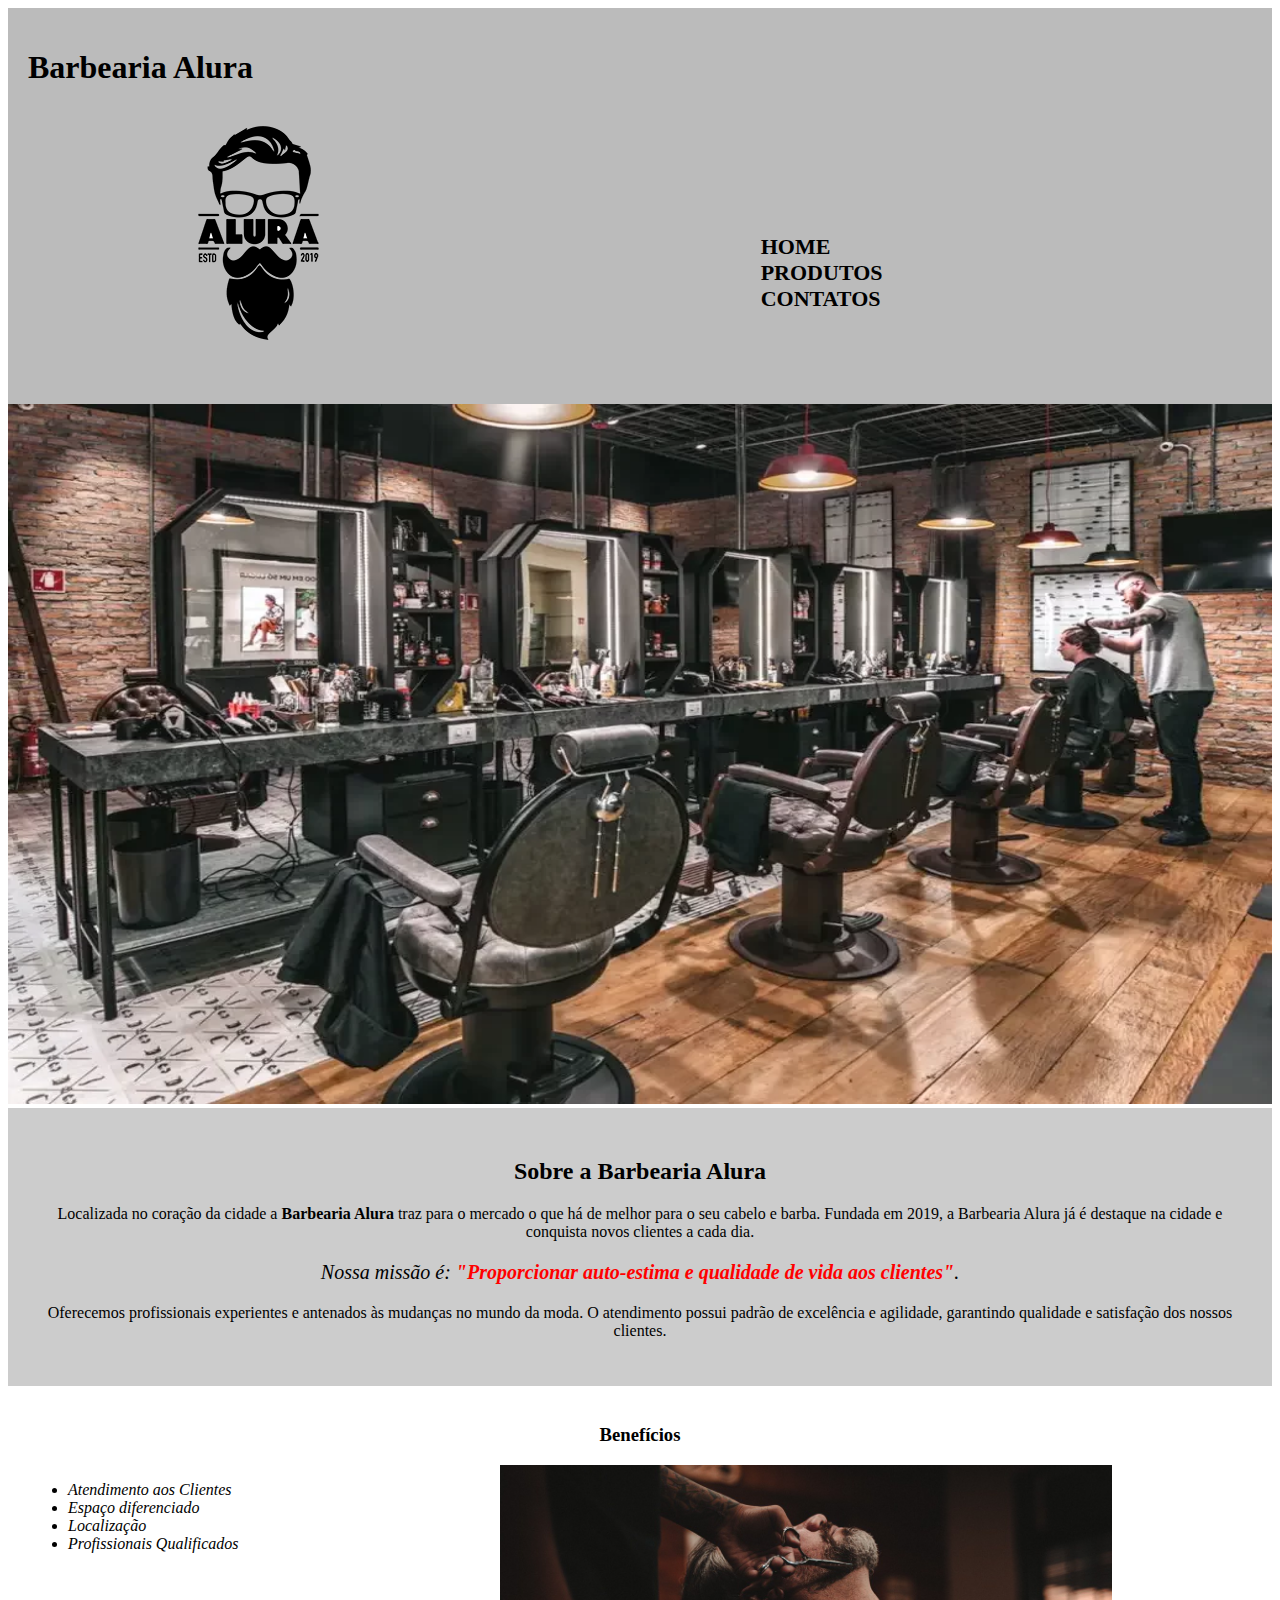
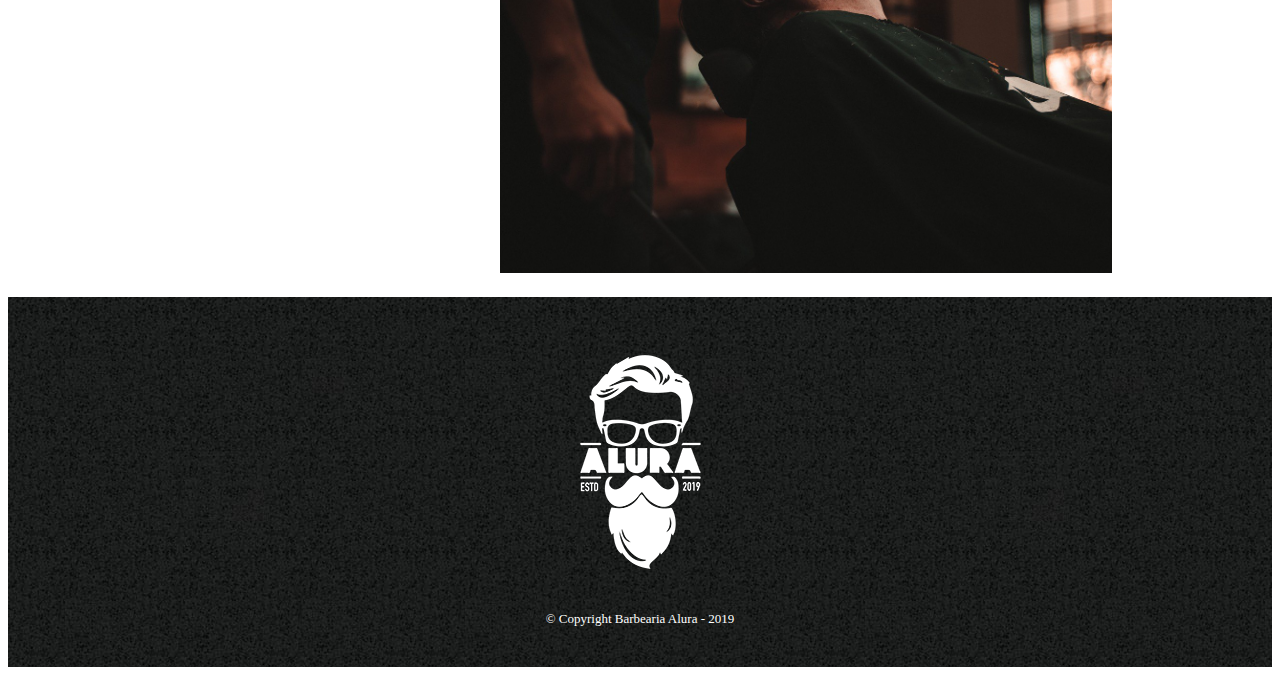
<file: index.html>
<!DOCTYPE html>
<html lang="pt-br"> 
	<head>
		<meta charset="UTF-8">
		<title class="title">Barbearia Alura</title>
		<link rel="stylesheet" href="style-home.css">
	</head>

	<body>
		<header>
			<h1 class="titulo-principal">Barbearia Alura</h1>
			<div class="caixa">
                        <h2><img src="logo.png"></h2>

		      <div>
			<nav> 
	                    <ul class="navegação">
	                        <li><a href="index.html">Home</a></li>
	                        <li><a href="produtos.html">Produtos</a></li>
	                        <li><a href="contato.html">Contatos</a></li>
	                    </ul>
                         </nav>
		      </div>      
		</header>
		<img id="barbearia" src="imagem.webp">
		<div class="principal">
			<h2 class="titulo-centralizado">Sobre a Barbearia Alura</h2>
	 
			<p>Localizada no coração da cidade a <strong>Barbearia Alura</strong> traz para o mercado o que há de melhor para o seu cabelo e barba. Fundada em 2019, a Barbearia Alura já é destaque na cidade e conquista novos clientes a cada dia.</p>

			<p id="missao"><em>Nossa missão é: <strong>"Proporcionar auto-estima e qualidade de vida aos clientes"</strong>.</em></p>

			<p>Oferecemos profissionais experientes e antenados às mudanças no mundo da moda. O atendimento possui padrão de excelência e agilidade, garantindo qualidade e satisfação dos nossos clientes.</p>
		</div>

		<div class="beneficios">
			<h3 class="titulo-centralizado">Benefícios</h3>

			<ul>
				<li class="itens">Atendimento aos Clientes</li>
				<li class="itens">Espaço diferenciado</li>
				<li class="itens">Localização</li>
				<li class="itens">Profissionais Qualificados</li>
			</ul>

			<img src="beneficios.jpg" class="imagembeneficios">
		</div>
		<footer>
	            <img src="logo-branco.png">
	            <p class="copyright">&copy; Copyright Barbearia Alura - 2019</p>
	        </footer>
	</body>
</html>
</file>
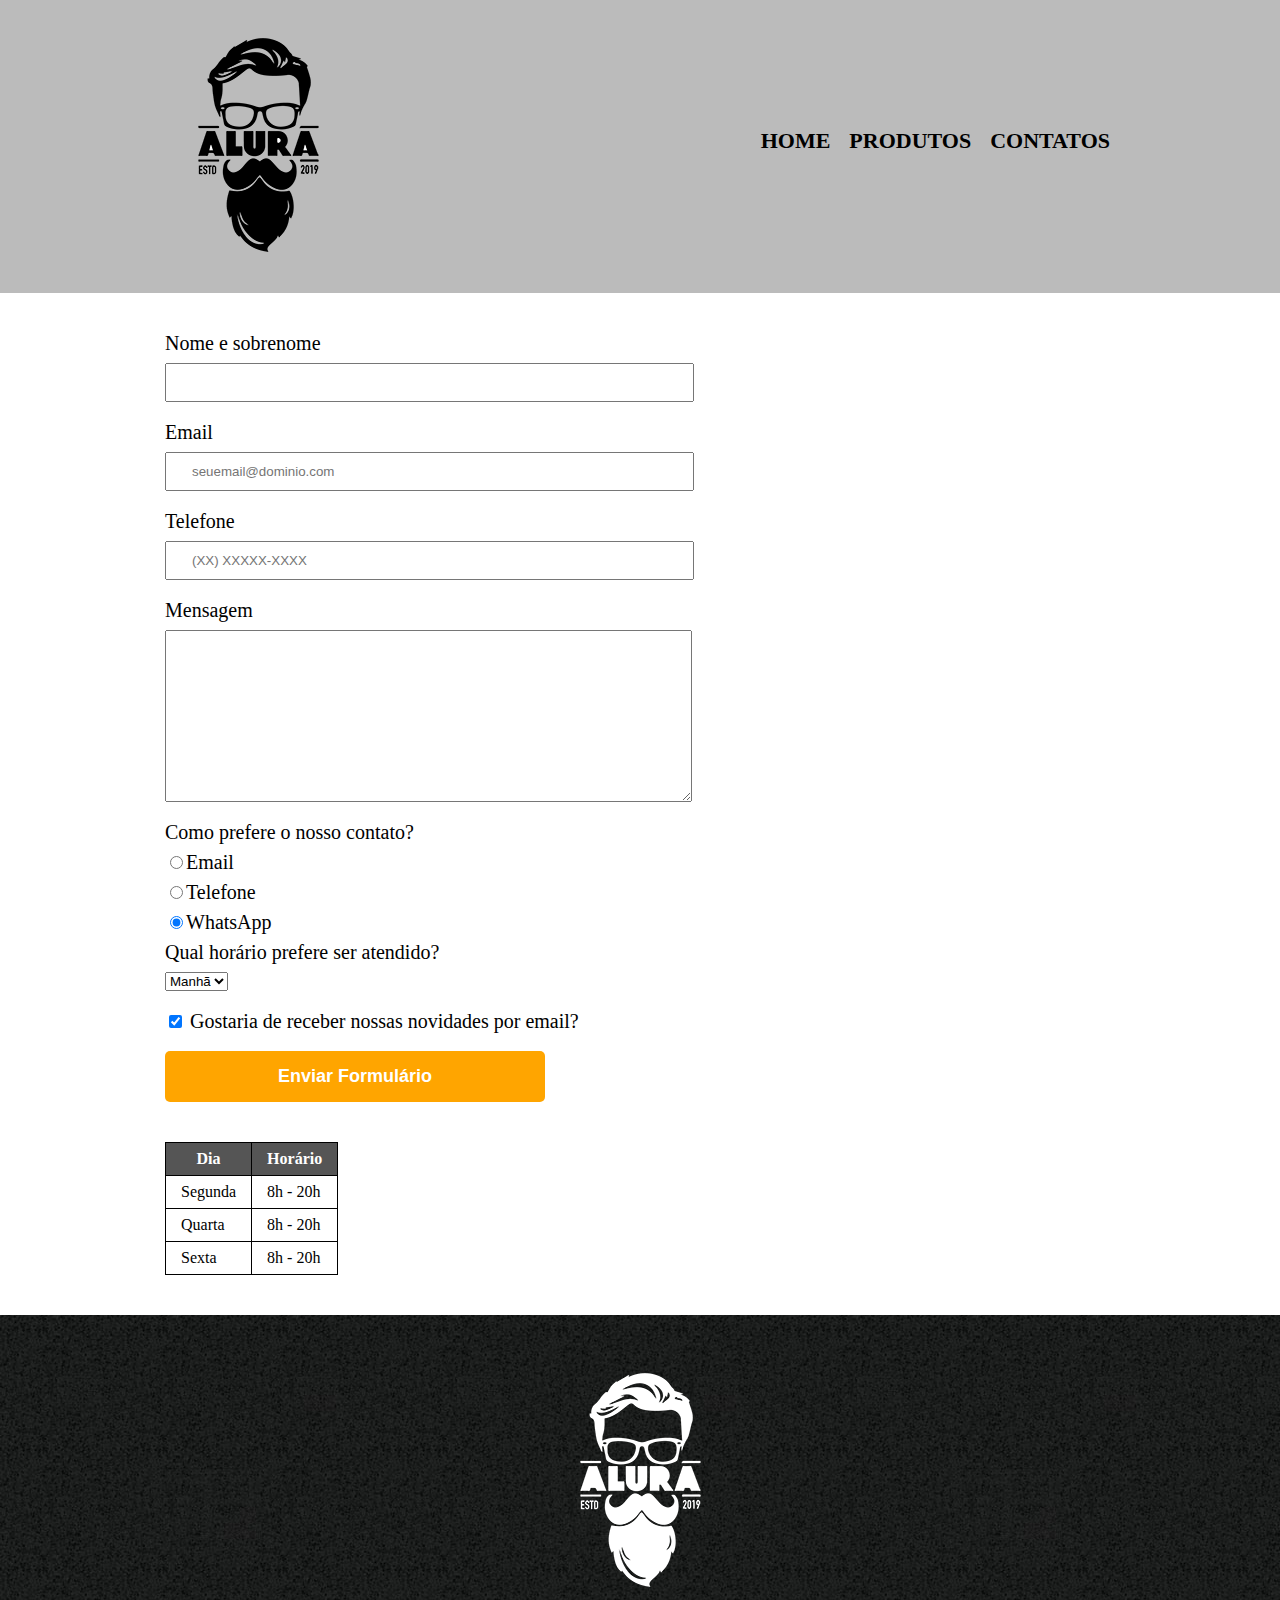
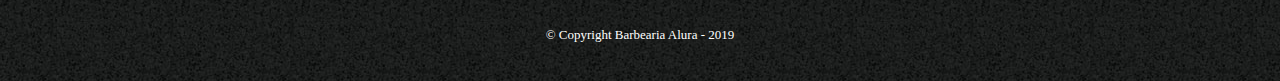
<file: contato.html>
<!DOCTYPE html>
<html>
    <head>
        <meta charset="UTF-8">
        <title>Contato - Barbearia Alura</title>

        <link rel="stylesheet" href="reset.css">
        <link rel="stylesheet" href="style.css">
    </head>
    <body>
       <header>
            <div class="caixa">
                <h1><img src="logo.png" alt="Logo da Barbearia Alura"></h1>

                <nav> 
                    <ul class="navegação">
                        <li><a href="index.html">Home</a></li>
                        <li><a href="produtos.html">Produtos</a></li>
                        <li><a href="contato.html">Contatos</a></li>
                    </ul>
                </nav> 
            </div>
       </header> 
       
       <main>
           <form>
                <label for="nomesobrenome">Nome e sobrenome</label>
                <input type="text" id="nomesobrenome" class="input-padrao" required >
                
                <label for="email">Email</label>
                <input type="email" id="email" class="input-padrao" required placeholder="seuemail@dominio.com">

                <label for="telefone">Telefone</label>
                <input type="tel" id="telefone" class="input-padrao" required placeholder="(XX) XXXXX-XXXX">

                <label for="mensagem">Mensagem</label>
                <textarea cols="30" rows="10" id="mensagem" class="input-padrao" required></textarea>

                <fieldset>
                    <legend>Como prefere o nosso contato?</legend>
                    <label for="radio-email"><input type="radio" name="contato" value="email" 
                        id="radio-email">Email</label>
            
                    <label for="radio-telefone"><input type="radio" name="contato" value="telefone" 
                        id="radio-telefone">Telefone</label>

                    <label for="radio-whatsapp"><input type="radio" name="contato" value="whatsapp"
                        id="radio-whatsapp" checked>WhatsApp</label>
                </fieldset>

                <fieldset>
                    <legend>Qual horário prefere ser atendido?</legend>    
                    <select>
                        <option>Manhã</option>
                        <option>Tarde</option>
                        <option>Noite</option>
                    </select>
                </fieldset>

                <label class="checkbox"><input type="checkbox" checked> Gostaria de receber nossas 
                    novidades por email?</label>

                <input type="submit" value="Enviar Formulário" class="enviar">
           </form>
       
           <table>
                <thead>
                    <tr>
                        <th>Dia</th> 
                        <th>Horário</th> 
                    </tr>
                </thead>
                <tbody>
                    <tr>
                        <td>Segunda</td> 
                        <td>8h - 20h</td> 
                    </tr>
                    <tr>
                        <td>Quarta</td> 
                        <td>8h - 20h</td> 
                    </tr>
                    <tr>
                        <td>Sexta</td> 
                        <td>8h - 20h</td> 
                    </tr>
                </tbody>    
           </table>
        </main>
       
       <footer>
        <img src="logo-branco.png" alt="Logo da Barbearia Alura">
        <p class="copyright">&copy; Copyright Barbearia Alura - 2019</p>
   </footer>

</body>
</html>
</file>
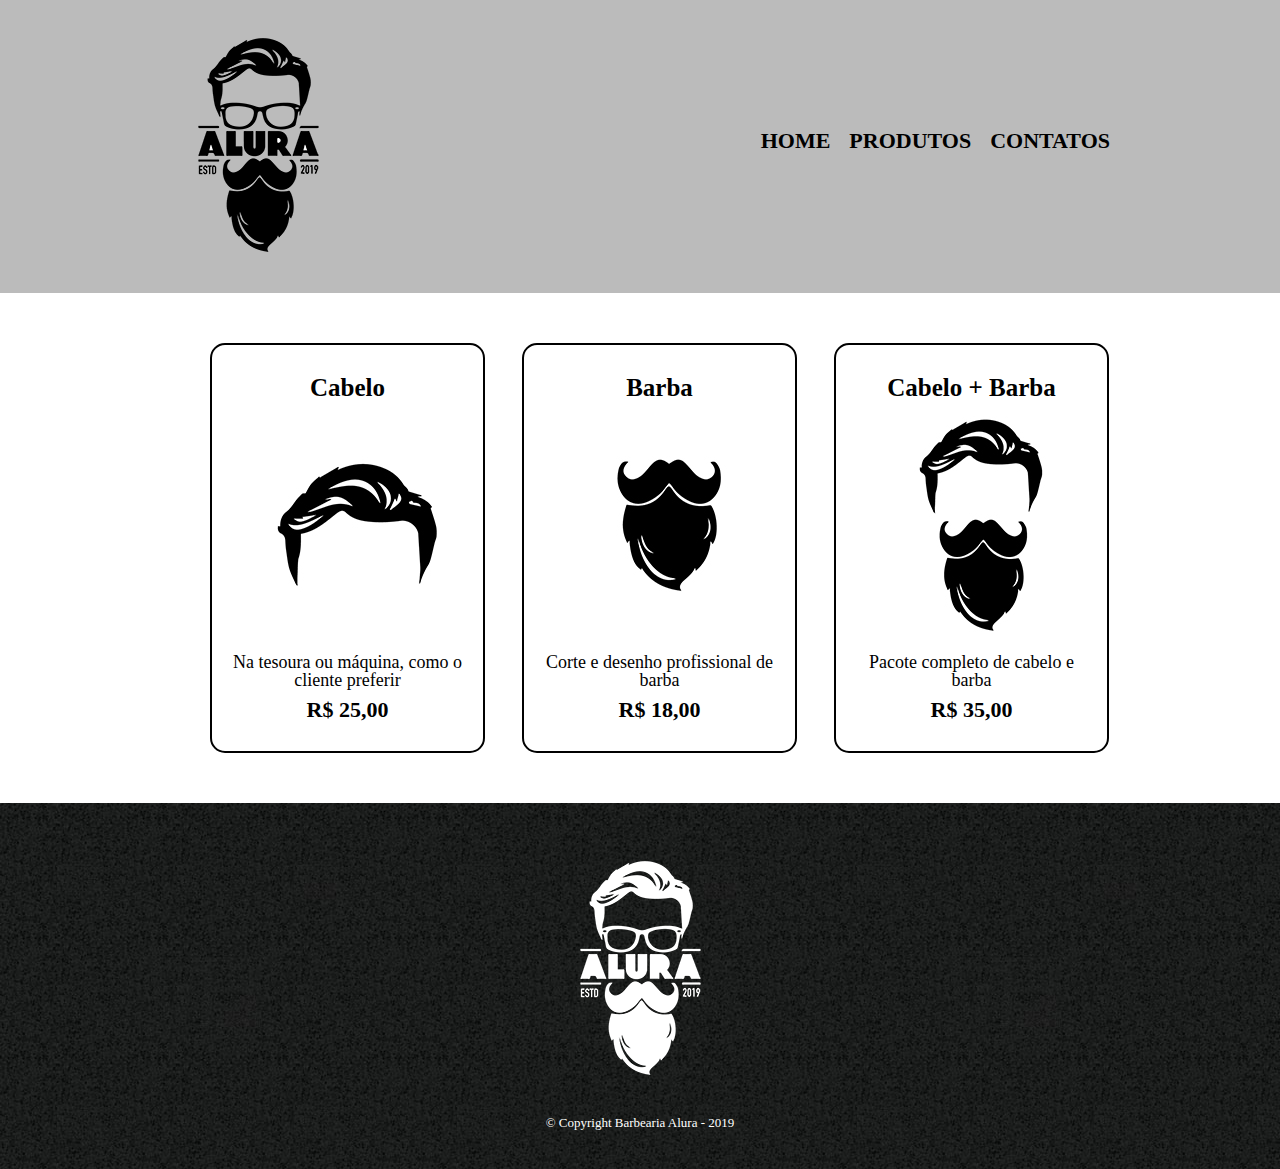
<file: produtos.html>
<!DOCTYPE html>
<html>
    <head>
        <meta charset="UTF-8">
        <title>Produtos - Barbearia Alura</title>
        <link rel="stylesheet" href="reset.css">
        <link rel="stylesheet" href="style.css">
    </head>
    <body>
       <header>
            <div class="caixa">
                <h1><img src="logo.png"></h1>

                <nav> 
                    <ul class="navegação">
                        <li><a href="index.html">Home</a></li>
                        <li><a href="produtos.html">Produtos</a></li>
                        <li><a href="contato.html">Contatos</a></li>
                    </ul>
                </nav> 
            </div>
       </header> 

       <main>
            <ul class="produtos">
                <li>
                    <h2>Cabelo</h2>
                    <img src="cabelo.jpg">
                    <p class="produto-descrição">Na tesoura ou máquina, como o cliente preferir</p>
                    <p class="produtos-preço">R$ 25,00</p>
                </li>
                <li>
                    <h2>Barba</h2>
                    <img src="barba.jpg">
                    <p class="produto-descrição">Corte e desenho profissional de barba</p>
                    <p class="produtos-preço">R$ 18,00</p>
                </li>
                <li>
                    <h2>Cabelo + Barba</h2>
                    <img src="cabelo+barba.jpg">
                    <p class="produto-descrição">Pacote completo de cabelo e barba</p>
                    <p class="produtos-preço">R$ 35,00</p>
                </li>
            </ul>
       </main>

       <footer>
            <img src="logo-branco.png">
            <p class="copyright">&copy; Copyright Barbearia Alura - 2019</p>
       </footer>
    
    </body>
</html>
</file>
<file: style-home.css>
#barbearia {
    width: 100%;
    height: 700px;
}

.principal{
	background: #CCCCCC;
	padding: 30px;
}
header{
    background: #BBBBBB ;
    padding: 20px 0;
}

.caixa{
    position: relative;
    width: 940px;
    margin: 0 auto;
}

nav {
    position: absolute;
    top: 110px;
    right: 0;
}

nav li {
    display: inline;
    margin: 0 0 0 15px;
}

nav a {
    text-transform: uppercase;
    color: #000000; 
    font-weight: bold;
    font-size: 22px;
    text-decoration: none;
}

nav a:hover{
    color: #C78C19;
    text-decoration: underline;
}
.titulo-principal {
	padding-left: 20px;
}

.titulo-centralizado {
	text-align: center
}

p {
	text-align: center;
}

#missao {
	font-size: 20px
}

em strong {
	color: #FF0000;
}

.itens {
	font-style: italic
}

.beneficios {
	background: #FFFFFF;
	padding: 20px;
}

ul {
	display: inline-block;
	vertical-align: top;
	width: 20%;
	margin-right: 15%;
}

.imagembeneficios {
	width: 50%;
}

footer {
    text-align: center;
    background: url("bg.jpg");
    padding: 40px 0;
}

.copyright {
    color: #FFFFFF;
    font-size: 13px;
    margin: 20px 0 0;
}
</file>
<file: style.css>
header{
    background: #BBBBBB ;
    padding: 20px 0;
}

.caixa{
    position: relative;
    width: 940px;
    margin: 0 auto;
}

nav {
    position: absolute;
    top: 110px;
    right: 0;
}

nav li {
    display: inline;
    margin: 0 0 0 15px;
}

nav a {
    text-transform: uppercase;
    color: #000000; 
    font-weight: bold;
    font-size: 22px;
    text-decoration: none;
}

nav a:hover{
    color: #C78C19;
    text-decoration: underline;
}

.produtos {
    width: 1100px;
    margin: 0 auto;
    padding: 50px 3%;
}

.produtos li {
    display: inline-block;
    text-align: center;
    width: 25%;
    vertical-align: top;
    margin: 0 1.5%;
    padding: 30px 20px;
    box-sizing: border-box;
    border: 2px solid #000000;
    border-radius: 15px;
}

.produtos li:hover {
    border-color: #C78C19;
}

.produtos li:active {
    border-color: #088C19;
}

.produtos li:hover h2{
    font-size: 30px;
}

.produtos h2 {
    font-size: 25px ;
    font-weight: bold;
}

.produto-descrição {
    font-size: 18px;
}

.produtos-preço{
    font-size: 22px;
    font-weight: bold;
    margin-top: 10px;
}

footer {
    text-align: center;
    background: url("bg.jpg");
    padding: 40px 0;
}

.copyright {
    color: #FFFFFF;
    font-size: 13px;
    margin: 20px 0 0;
}

main{
    width: 950px;
    margin: 0 auto;
}

form {
    margin: 40px 0;
}

form label, form legend {
    display:block;
    font-size: 20px;
    margin: 0 0 10px;
}

.input-padrao {
    display:block;
    margin: 0 0 20px;
    padding: 10px 25px;
    width: 50%;
}

.checkbox{
    margin: 20px 0;
}

.enviar {
    width: 40%;
    padding: 15px 0;
    background: orange;
    color: white;
    font-weight: bold;
    font-size: 18px;
    border: none;
    border-radius: 5px;
    transition: 1s all;
    cursor: pointer;
}

.enviar:hover {
    background: darkorange;
    transform: scale(1.2);
}

table {
    margin: 20px 0 40px;
}

thead {
    background: #555555;
    color: white;
    font-weight: bold;
}

td, th{
    border: 1px solid #000000;
    padding: 8px 15px;
}
</file>
